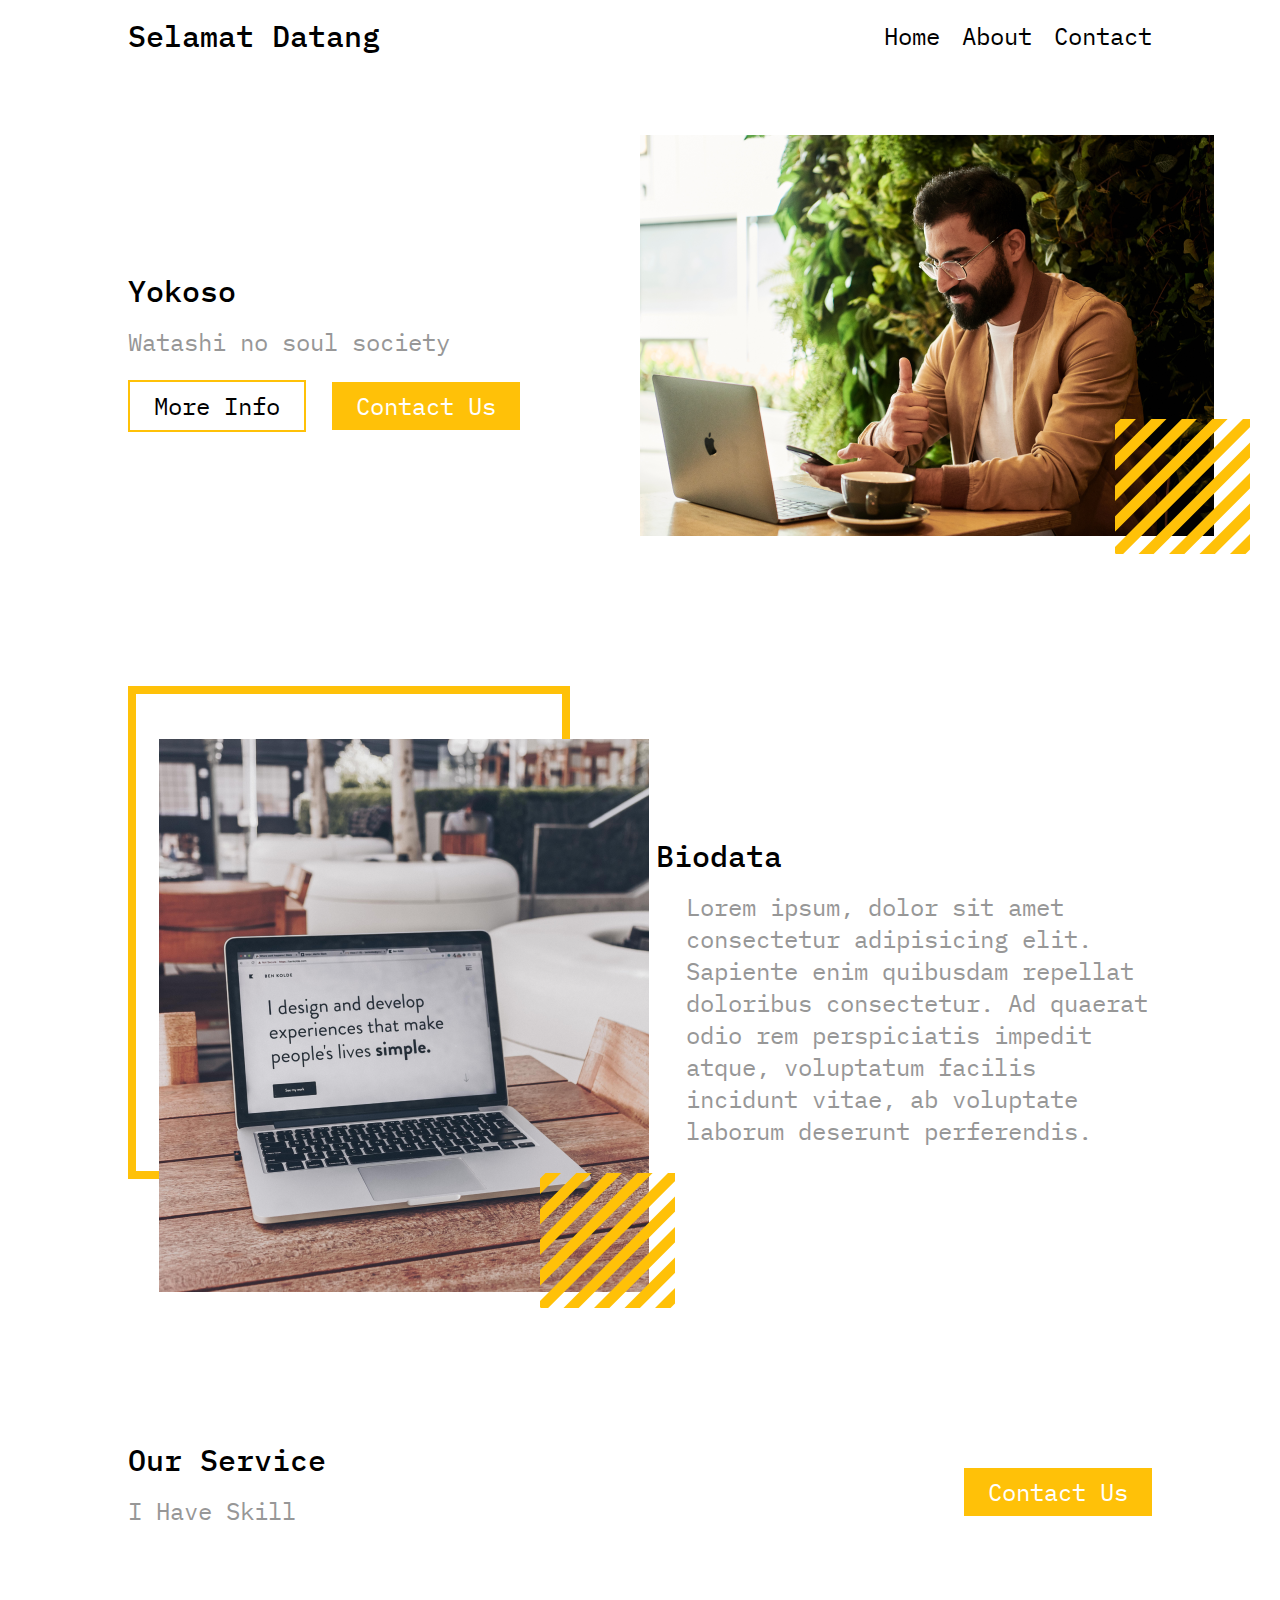
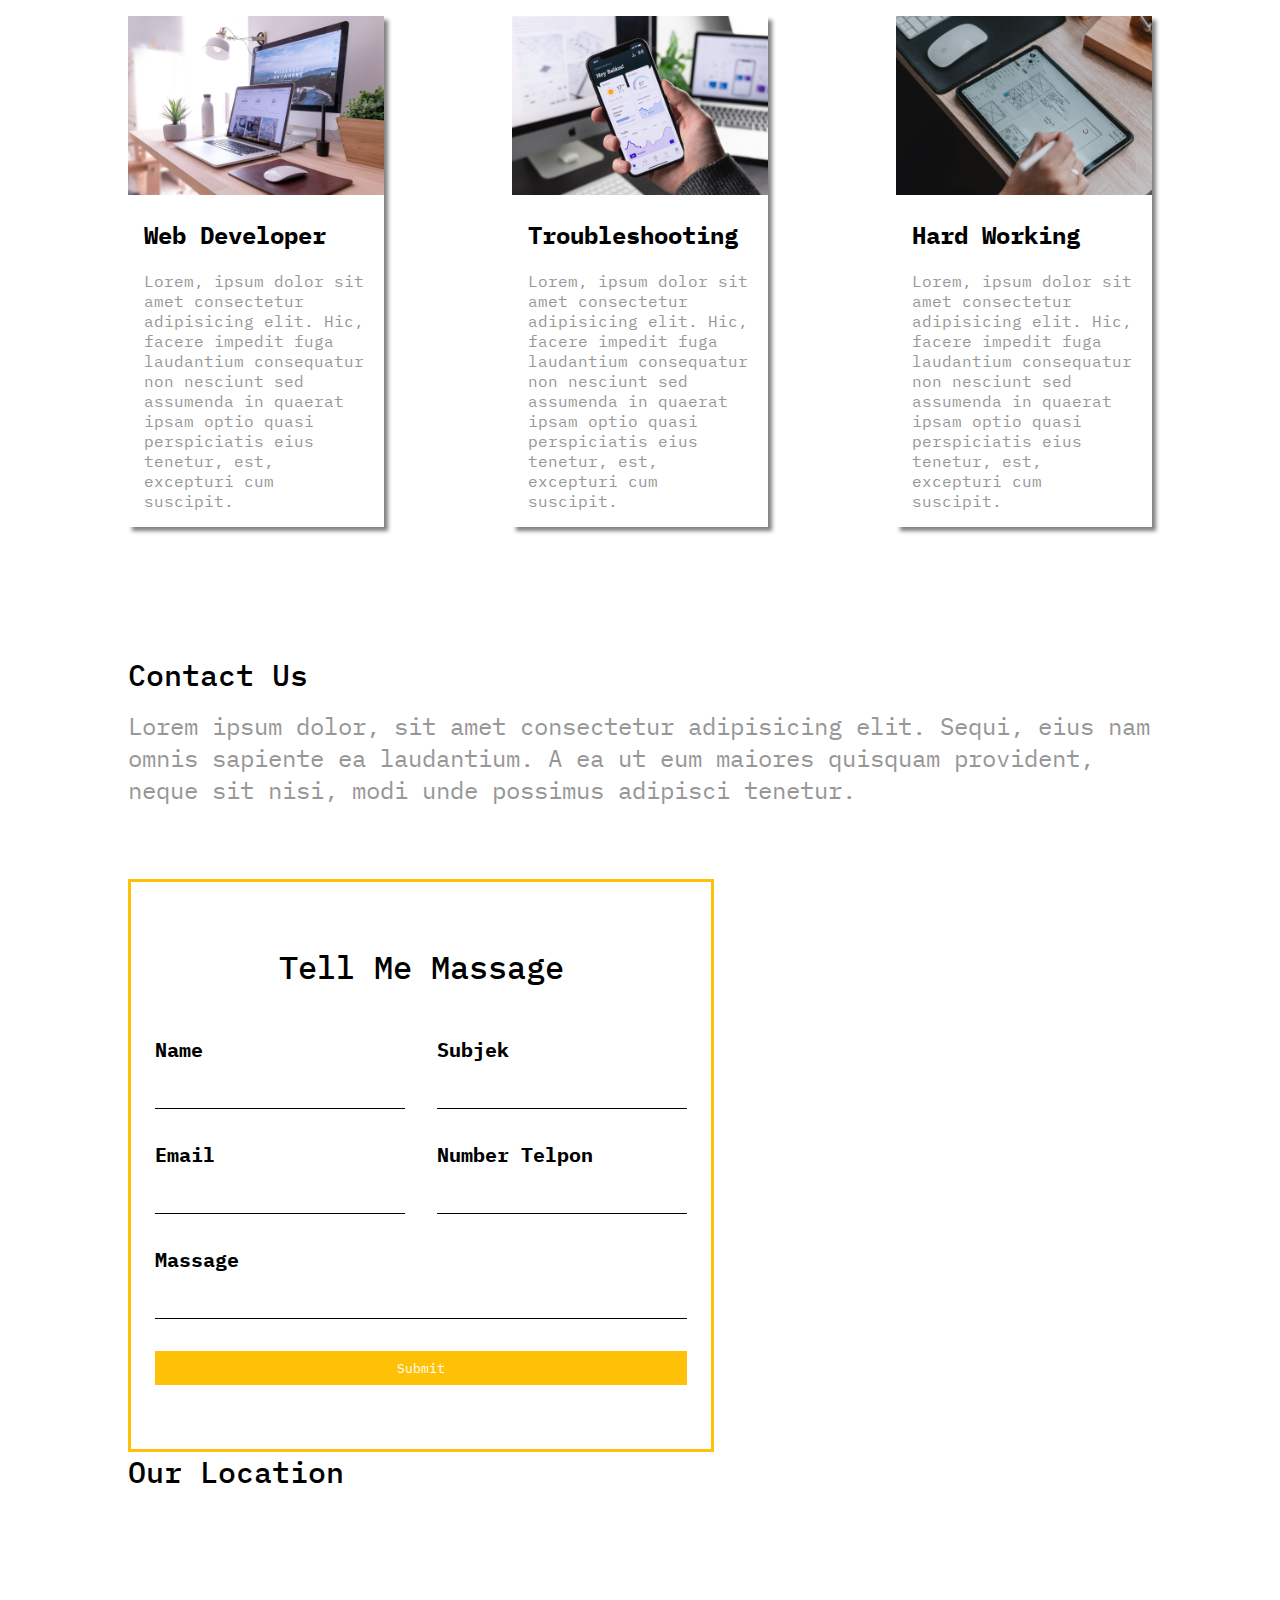
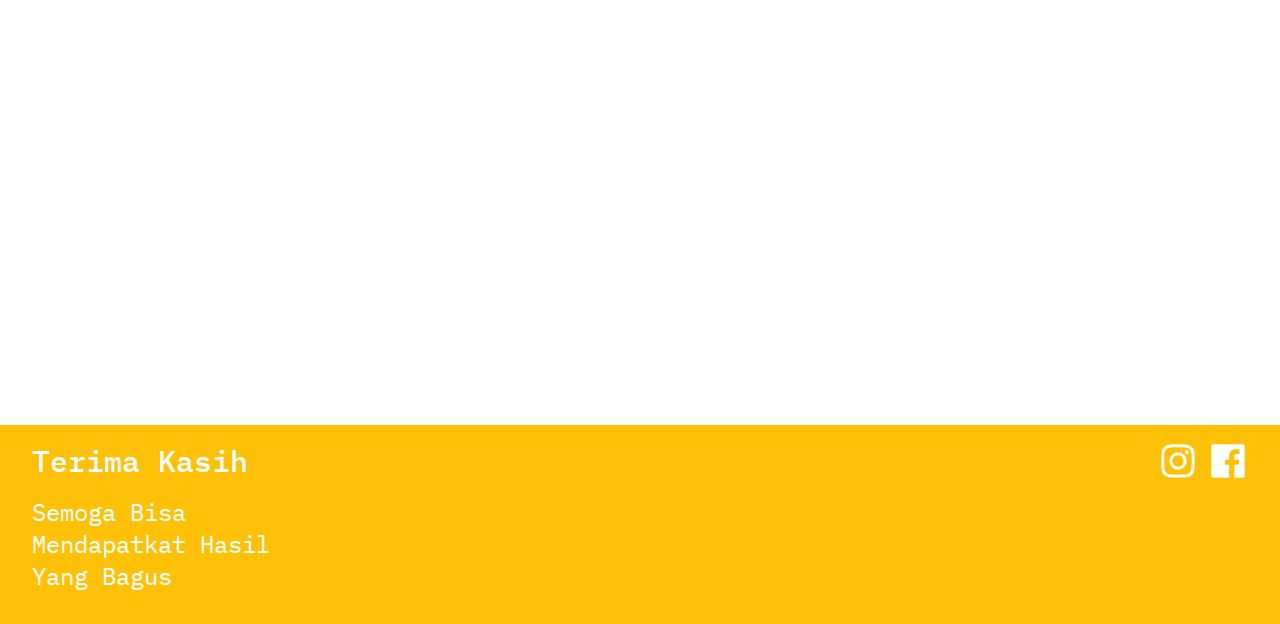
<file: fortofolio/index.html>
<!DOCTYPE html>
<html>
<head>
	<meta charset="utf-8">
	<meta name="viewport" content="width=device-width, initial-scale=1">
	<link rel="preconnect" href="https://fonts.googleapis.com">
	<link rel="preconnect" href="https://fonts.gstatic.com" crossorigin>
	<link href="https://fonts.googleapis.com/css2?family=IBM+Plex+Mono:ital,wght@0,100;0,200;0,300;0,400;0,500;0,600;0,700;1,100;1,200;1,300;1,400;1,500;1,600;1,700&family=Sour+Gummy:ital,wght@0,100..900;1,100..900&display=swap" rel="stylesheet">
	<link rel="stylesheet" href="style.css">
	<title>Fortofolio Rafly Fateh Ramadhan</title>
</head>
<body>
	<header id="header">
		<h1>Selamat Datang</h1>
		<nav>
			<a href="">Home</a>
			<a href="About.html">About</a>
			<a href="Contact.html">Contact</a>
		</nav>
	</header>

	<section id="landing">
		<div>
				<h1>Yokoso</h1>
				<p>Watashi no soul society</p>
			<div>
				<a class="btn btn-alt" href="">More Info</a>
				<a class="btn" href="">Contact Us</a>
			</div>
		</div>
			<div>
				<img src="images/landing.png" alt="">
			</div>
	</section>
	<section id="about">
		<div>
		<img src="images/about.png" alt="">
		</div>
		<div>
			<h1>Biodata</h1>
			<p>Lorem ipsum, dolor sit amet consectetur adipisicing elit. Sapiente enim quibusdam repellat doloribus consectetur. Ad quaerat odio rem perspiciatis impedit atque, voluptatum facilis incidunt vitae, ab voluptate laborum deserunt perferendis.</p>
		</div>
	</section>
	<section id="service">
		<div class="service_header">
			<div>
				<h1>Our Service</h1>
				<p>I Have Skill</p>
			</div>
			<a href="" class="btn">Contact Us</a>
		</div>
		<div class="service_detail">
			<div class="service_detail_item">
				<img src="images/service1.png" alt="">
				<h2>Web Developer</h1>
				<p>Lorem, ipsum dolor sit amet consectetur adipisicing elit. Hic, facere impedit fuga laudantium consequatur non nesciunt sed assumenda in quaerat ipsam optio quasi perspiciatis eius tenetur, est, excepturi cum suscipit.</p>
			</div>
			<div class="service_detail_item">
				<img src="images/service2.png" alt="">
				<h2>Troubleshooting</h1>
				<p>Lorem, ipsum dolor sit amet consectetur adipisicing elit. Hic, facere impedit fuga laudantium consequatur non nesciunt sed assumenda in quaerat ipsam optio quasi perspiciatis eius tenetur, est, excepturi cum suscipit.</p>
			</div>
			<div class="service_detail_item">
				<img src="images/service3.png" alt="">
				<h2>Hard Working</h1>
				<p>Lorem, ipsum dolor sit amet consectetur adipisicing elit. Hic, facere impedit fuga laudantium consequatur non nesciunt sed assumenda in quaerat ipsam optio quasi perspiciatis eius tenetur, est, excepturi cum suscipit.</p>
			</div>
		</div>
	</section>
	<section id="contact">
		<h1>Contact Us</h1>
		<p>Lorem ipsum dolor, sit amet consectetur adipisicing elit. Sequi, eius nam omnis sapiente ea laudantium. A ea ut eum maiores quisquam provident, neque sit nisi, modi unde possimus adipisci tenetur.</p>
		<div class="contact_detail">
			<form action="">
				<h1>Tell Me Massage</h1>
				<div class="form_grup">
					<div id="input_name" class="input_grup">
						<label for="">Name</label>
						<input type="text">
					</div>
					<div id="input_subjek" class="input_grup">
						<label for="">Subjek</label>
						<input type="text">
					</div>
					<div id="input_email" class="input_grup">
						<label for="">Email</label>
						<input type="text">
					</div>
					<div id="input_number" class="input_grup">
						<label for="">Number Telpon</label>
						<input type="text">
					</div>
					<div id="input_message" class="input_grup">
						<label for="">Massage</label>
						<input type="text">
					</div>
				</div>
				<button class="btn">Submit</button>
			</form>
		</div>
		<div>
			<h1>Our Location</h1>
			<iframe src="https://www.google.com/maps/embed?pb=!1m18!1m12!1m3!1d3966.8307848201543!2d106.79350907509492!3d-6.153412293833679!2m3!1f0!2f0!3f0!3m2!1i1024!2i768!4f13.1!3m3!1m2!1s0x2e69f615baf9dda3%3A0xf915ae914cad4223!2sSeasons%20City%20Mall%2C%20Jemb.%20Besi%2C%20Kec.%20Tambora%2C%20Kota%20Jakarta%20Barat%2C%20Daerah%20Khusus%20Ibukota%20Jakarta!5e0!3m2!1sid!2sid!4v1730996635580!5m2!1sid!2sid" width="600" height="450" style="border:0;" allowfullscreen="" loading="lazy" referrerpolicy="no-referrer-when-downgrade"></iframe>
		</div>
	</section>
	<footer>
		<div>
		<h1>Terima Kasih</h1>
		<p>Semoga Bisa Mendapatkat Hasil Yang Bagus</p>
		</div>
		<div>
			<img src="images/Instagram.svg" alt="">
			<img src="images/Facebook.svg" alt="">
		</div>
	</footer>
</body>
</html>
</file>
<file: fortofolio/style.css>
* {
	font-family: "IBM Plex Mono";
}

html, body{
	padding: 0;
	margin: 0;
}

h1 {
	font-weight: 500;
	font-size: 30px;
	margin: 0 0 16px 0;
}

a {
	text-decoration: none;
	color: black;
	font-size: 24px;
}

p{
	color: #979797;
	margin: 0 0 16px 0;
	font-size: 24px;
}

section{
	padding: 64px 128px;
}

.btn{
	background-color: #ffc108;
	color: white;
	padding: 8px 24px;
}

.btn-alt{
	background-color: white;
	color: black;
	margin-right: 16px;
	border: 2px solid #ffc108;
}

#header{
	display: flex;
	align-items: center;
	justify-content: space-between;
	padding: 16px 128px;
}

#header h1{
	margin: 0;
}

#landing{
	display: flex;
	align-items: center;
	justify-content: space-between;
	column-gap: 16px;
}

#landing p{
	margin-bottom: 32px;
}

#landing > div {
	width: 50%;
}

#about{
	display: flex;
	align-items: center;
	justify-content: space-between;
	column-gap: 16px;
}

#about > div {
	width: 50%;
}



#about p{
	margin-left: 30px;
}

.service_header{
	display: flex;
	align-items: center;
	justify-content: space-between;
}

.service_detail{
	display: grid;
	grid-template-columns: repeat(3, 1fr);
	column-gap: 128px;
	margin-top: 73px;
}

.service_detail_item{
	box-shadow: 4px 4px 4px gray;
}


.service_detail_item img{
	width: 100%;
}

.service_detail_item h2{
	padding: 0 16px;
}

.service_detail_item p{
	font-size: 16px;
	padding: 0 16px;
}

.contact_detail{
	display: flex;
	justify-content: space-between;
	margin-top: 73px;
	column-gap: 32px;
}

form{
	display: flex;
	flex-direction: column;
	border: 3px solid #ffc108;
	padding: 64px 24px;
}

form h1{
	font-size: 32px;
	text-align: center;
}

form button{
	border: none;
}

.form_grup{
	display: grid;
	grid-template-columns: repeat(2, 1fr);
	column-gap: 32px;
	margin-top: 32px;
	grid-template-areas: 	"name subjek"
							"email number"
							"message message";
}

#input_name{
	grid-area: name;
}

#input_subjek{
	grid-area: subjek;
}

#input_number{
	grid-area: number;
}

#input_message{
	grid-area: message;
}
.input_grup{
	display: flex;
	flex-direction: column;
	margin-bottom: 32px;
}

.input_grup label{
	font-weight: 700;
	margin-bottom: 16px;
	font-size: 20px;
}

.input_grup input {
	border: none;
	outline: none;
	border-bottom: 1px solid black;
	font-size: 20px;
}

footer{
	padding: 16px 32px;
	background-color: #ffc108;
	color: white;
	display: flex;
	justify-content: space-between;	
}

footer p{
	color: white;
	width: 50%;
}

.social{
	color white;
	width: 32px;
}

nav > a{
	margin-left: 12px;
}
</file>
